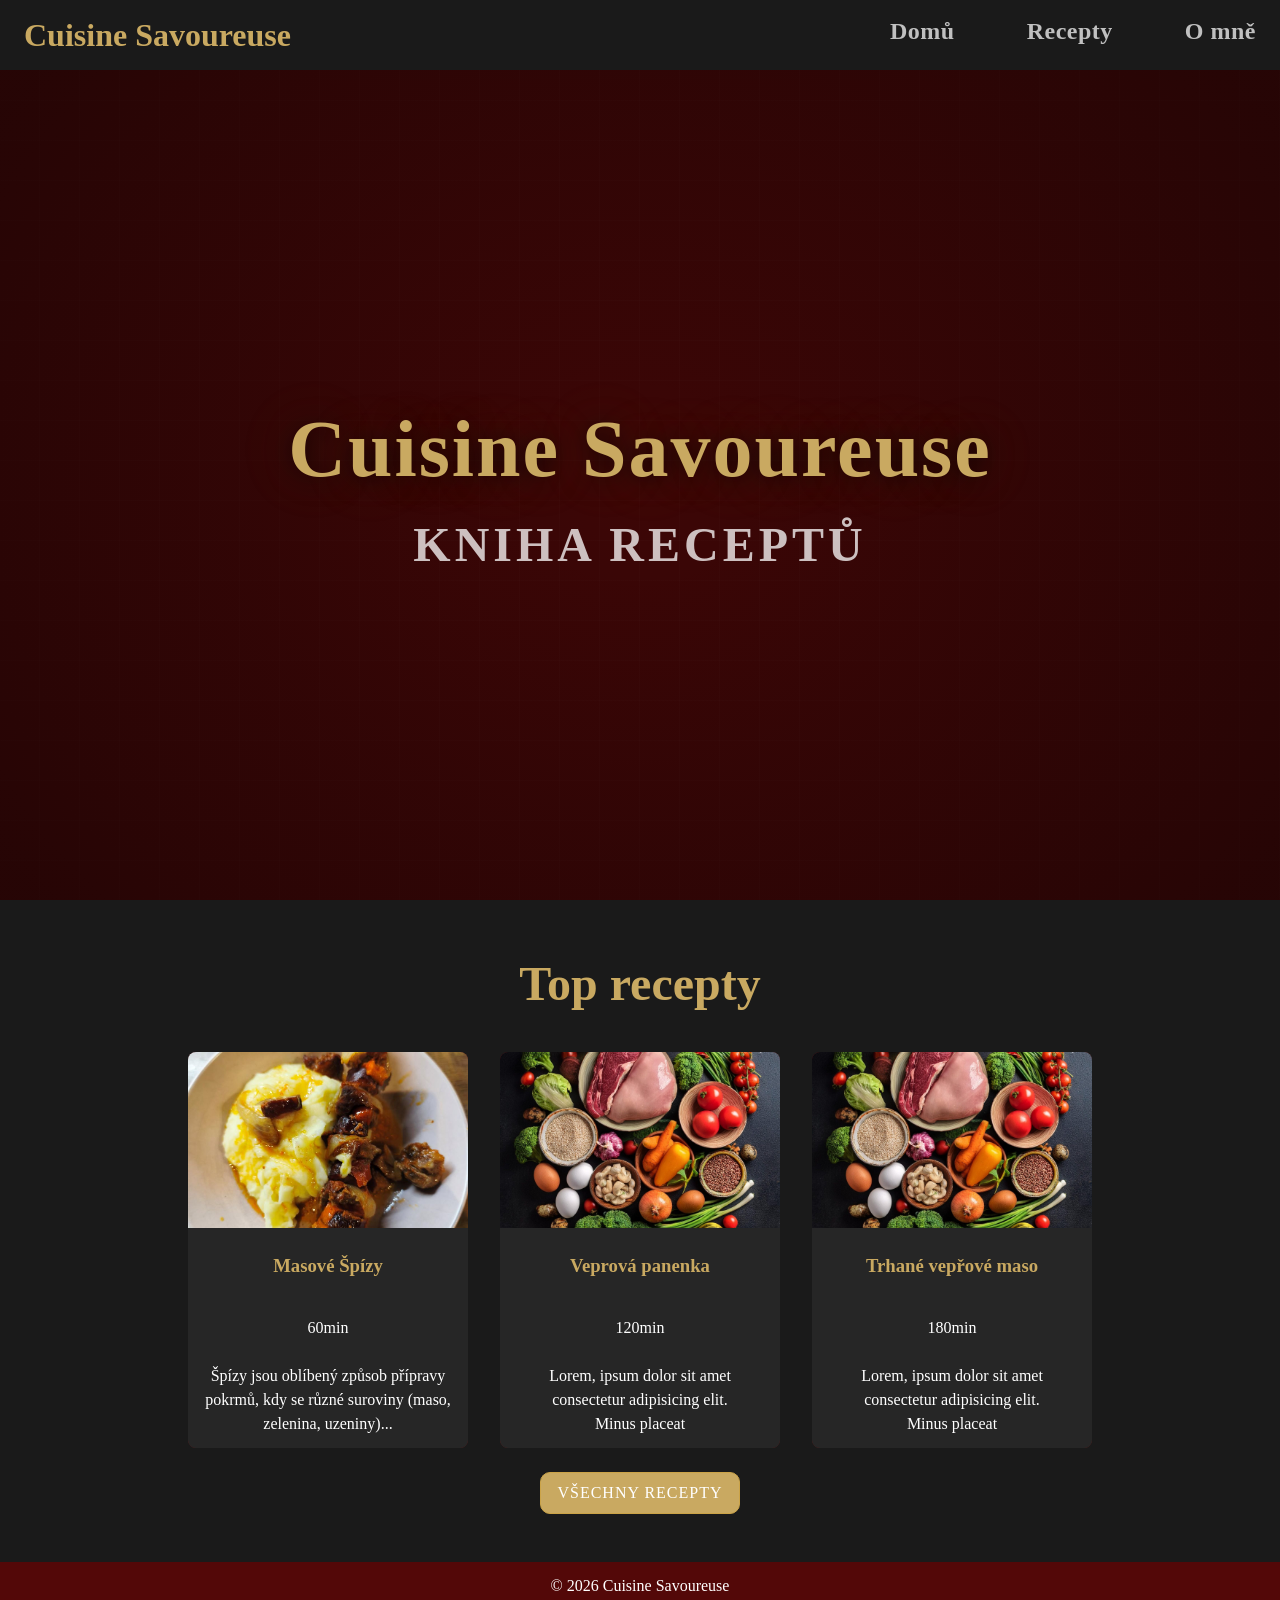
<file: index.html>
<!DOCTYPE html>
<html lang="en">

<head>
    <meta charset="UTF-8">
    <meta name="viewport" content="width=device-width, initial-scale=1.0">
    <link rel="stylesheet" href="css/style.css">
    <script src="https://ajax.googleapis.com/ajax/libs/jquery/3.7.1/jquery.min.js"></script>
    <title>Cuisine Savoureuse - domů</title>
</head>

<body>
    <div class="main-conatiner">


        <nav class="navbar">
            <div class="container">
                <a href="index.html">
                    <p>Cuisine Savoureuse</p>
                </a>

                <div class="nav-links">
                    <a href="index.html">Domů</a>
                    <a href="recepty.html">Recepty</a>
                    <a href="omne.html">O mně</a>
                </div>
            </div>
        </nav>
        <article class="headers">
            <h1>Cuisine Savoureuse</h1>
            <h2>Kniha receptů</h2>
        </article>
        <main class="recepty">
            <div class="container">
                <h2>Top recepty</h2>
                <div class="recept-grid">
                    <a href="recepty/spizy.html" class="recept-link">
                        <div class="recept">
                            <div class="recept-image">
                                <img src="obrazky/spiz.jpg" alt="">
                            </div>
                            <section class="recept-info">
                                <h3>Masové Špízy</h3>
                                <p>60min</p>
                                <p>Špízy jsou oblíbený způsob přípravy pokrmů, kdy se různé suroviny (maso, zelenina, uzeniny)...</p>
                            </section>  
                        </div>
                    </a>
                    <a href="recepty/recept.html" class="recept-link">
                        <div class="recept">
                            <div class="recept-image">
                                <img src="obrazky/image.png" alt="">
                            </div>
                            <div class="recept-info">
                                <h3>Veprová panenka</h3>
                                <p>120min</p>
                                <p>Lorem, ipsum dolor sit amet consectetur adipisicing elit. Minus placeat</p>
                            </div>
                        </div>
                    </a>
                    <a href="recepty/recept.html" class="recept-link">
                        <div class="recept">
                            <div class="recept-image">
                                <img src="obrazky/image.png" alt="">
                            </div>
                            <div class="recept-info">
                                <h3>Trhané vepřové maso</h3>
                                <p>180min</p>
                                <p>Lorem, ipsum dolor sit amet consectetur adipisicing elit. Minus placeat</p>
                            </div>
                        </div>
                    </a>
                </div>
                <div class="button">
                    <a href="recepty.html" class="recept-button">Všechny recepty</a>
                </div>
            </div>

        </main>
        <footer>
            <p>&#169; 2026 Cuisine Savoureuse</p>
        </footer>
    </div>
    <script src="js/script.js"></script>
</body>

</html>
</file>
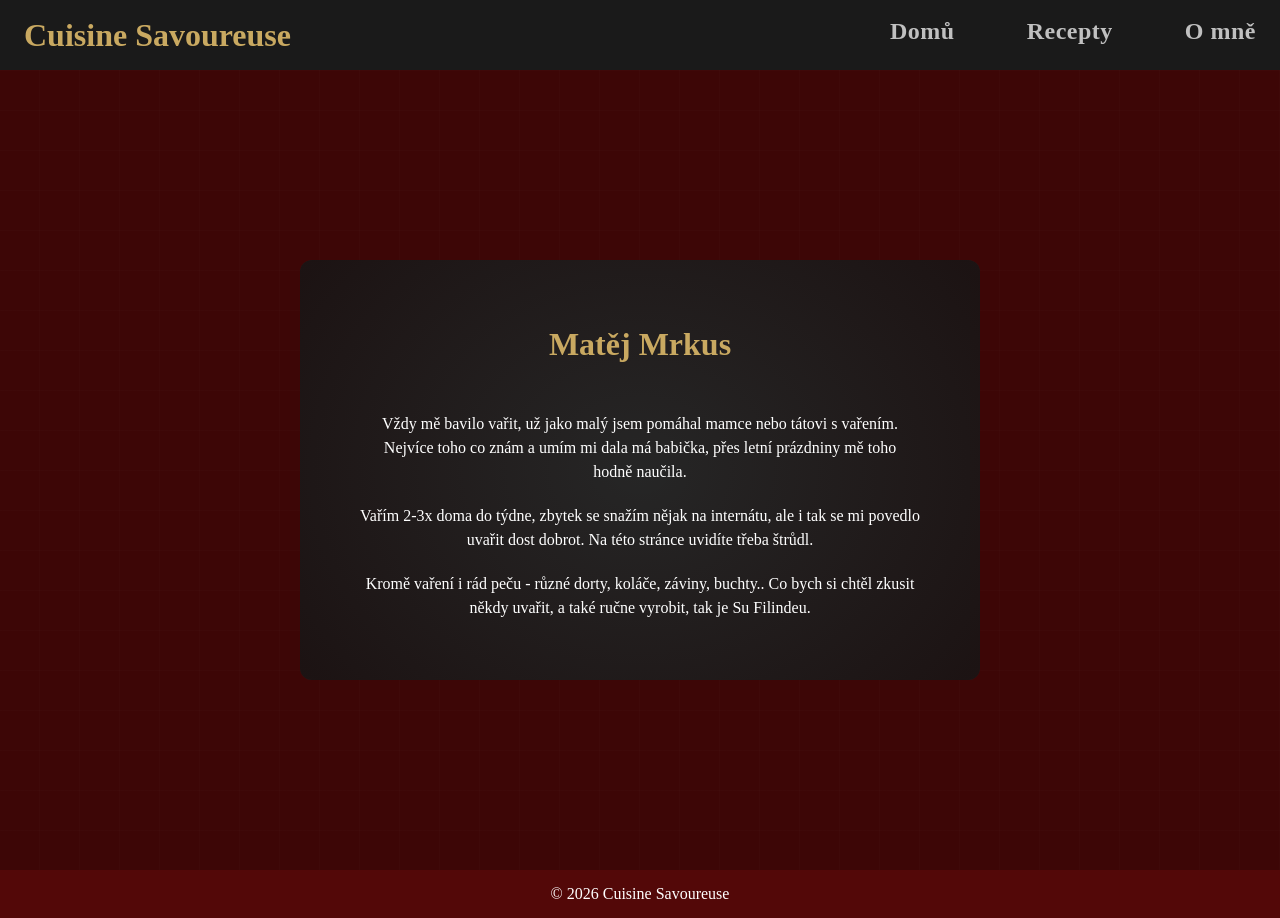
<file: omne.html>
<!DOCTYPE html>
<html lang="en">

<head>
    <meta charset="UTF-8">
    <meta name="viewport" content="width=device-width, initial-scale=1.0">
    <link rel="stylesheet" href="css/style.css">
    <script src="https://ajax.googleapis.com/ajax/libs/jquery/3.7.1/jquery.min.js"></script>
    <title>Cuisine Savoureuse - o mně</title>
</head>

<body>
    <nav class="navbar">
        <div class="container">
        <a href="index.html"><p>Cuisine Savoureuse</p></a>
        <div class="nav-links">
            <a href="index.html">Domů</a>
            <a href="recepty.html">Recepty</a>
            <a href="omne.html">O mně</a>
        </div>
        </div>
    </nav>
    <main class="omne">
        <div class="omne-karta">
            <h1>Matěj Mrkus</h1>
            <div class="text">
                <p>Vždy mě bavilo vařit, už jako malý jsem pomáhal mamce nebo tátovi s vařením. Nejvíce toho co znám a umím mi dala má babička, přes letní prázdniny mě toho hodně naučila.</p>
                <p>Vařím 2-3x doma do týdne, zbytek se snažím nějak na internátu, ale i tak se mi povedlo uvařit dost dobrot. Na této stránce uvidíte třeba štrůdl. </p>
                <p>Kromě vaření i rád peču - různé dorty, koláče, záviny, buchty.. Co bych si chtěl zkusit někdy uvařit, a také ručne vyrobit, tak je Su Filindeu.</p>
            </div>
        </div>
    </main>
    <footer>
        <p>&#169; 2026 Cuisine Savoureuse</p>
    </footer>
    <script src="js/script.js"></script>
</body>

</html>
</file>
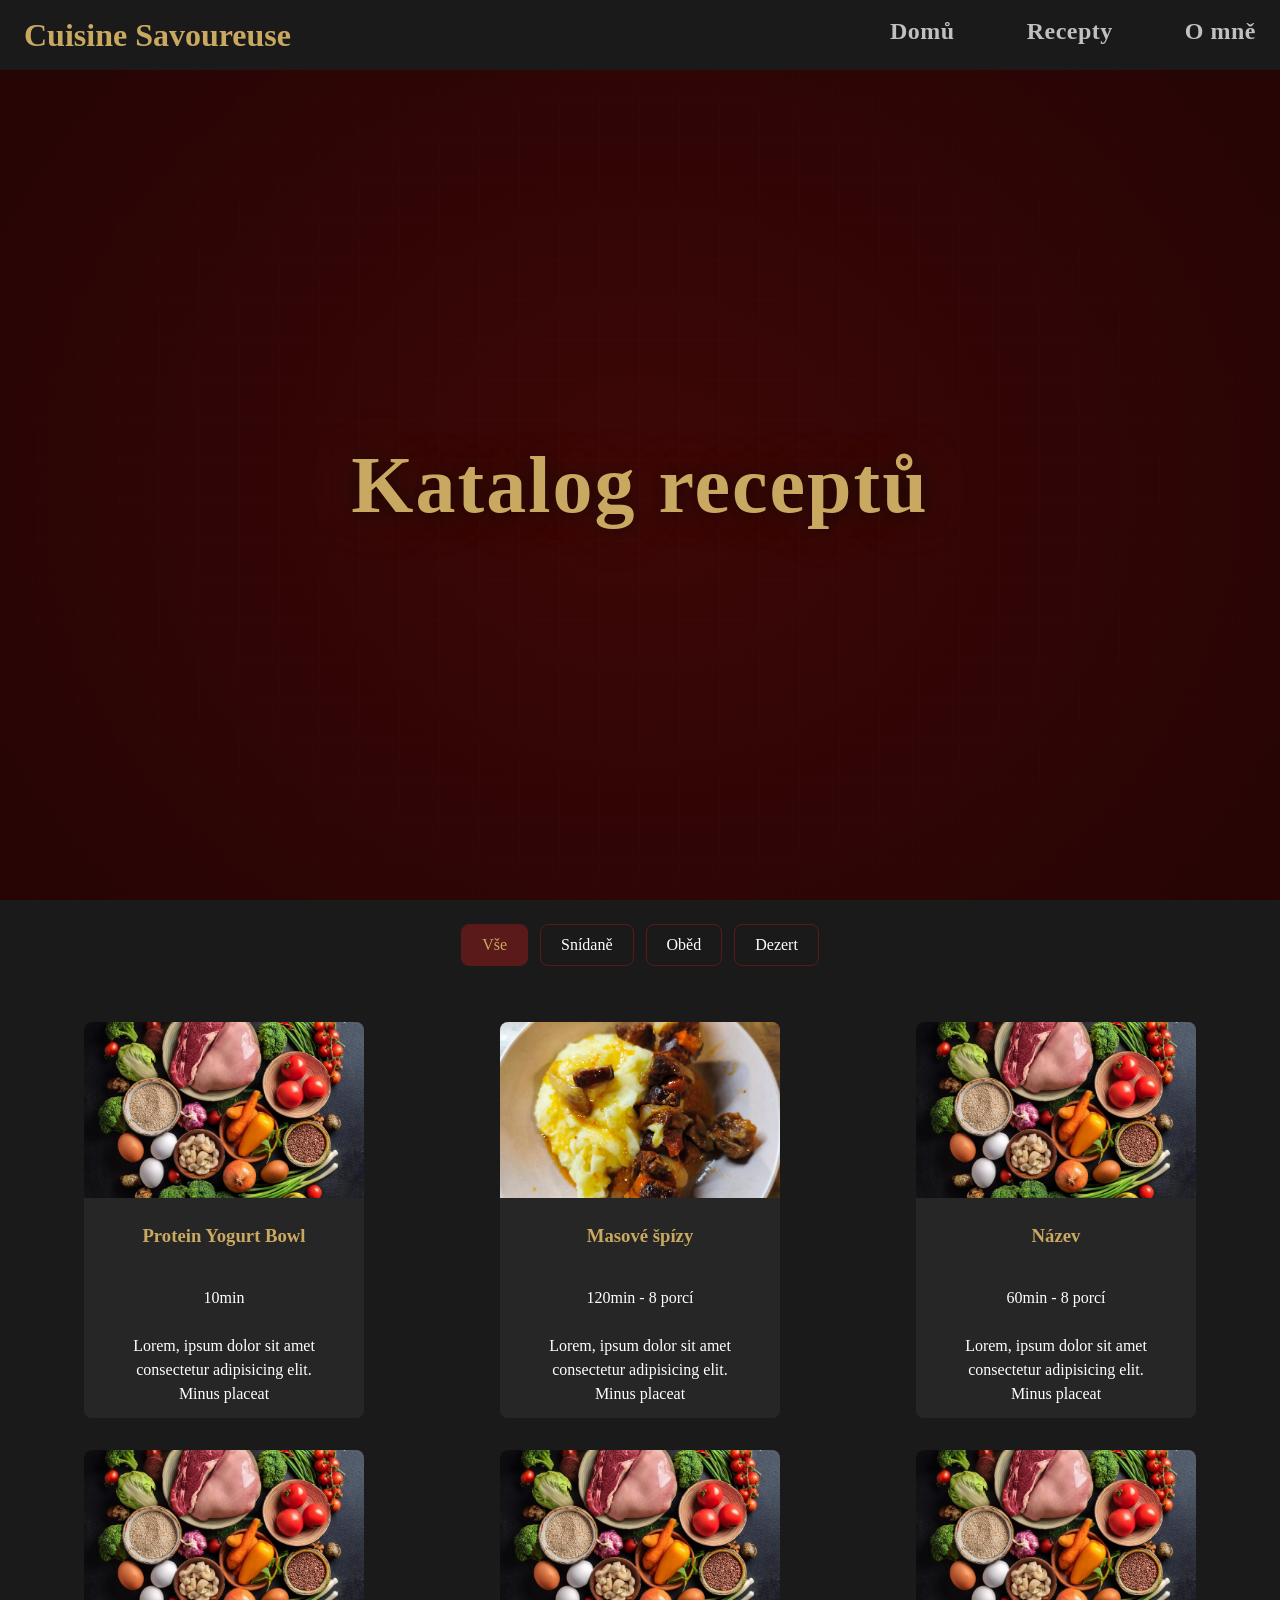
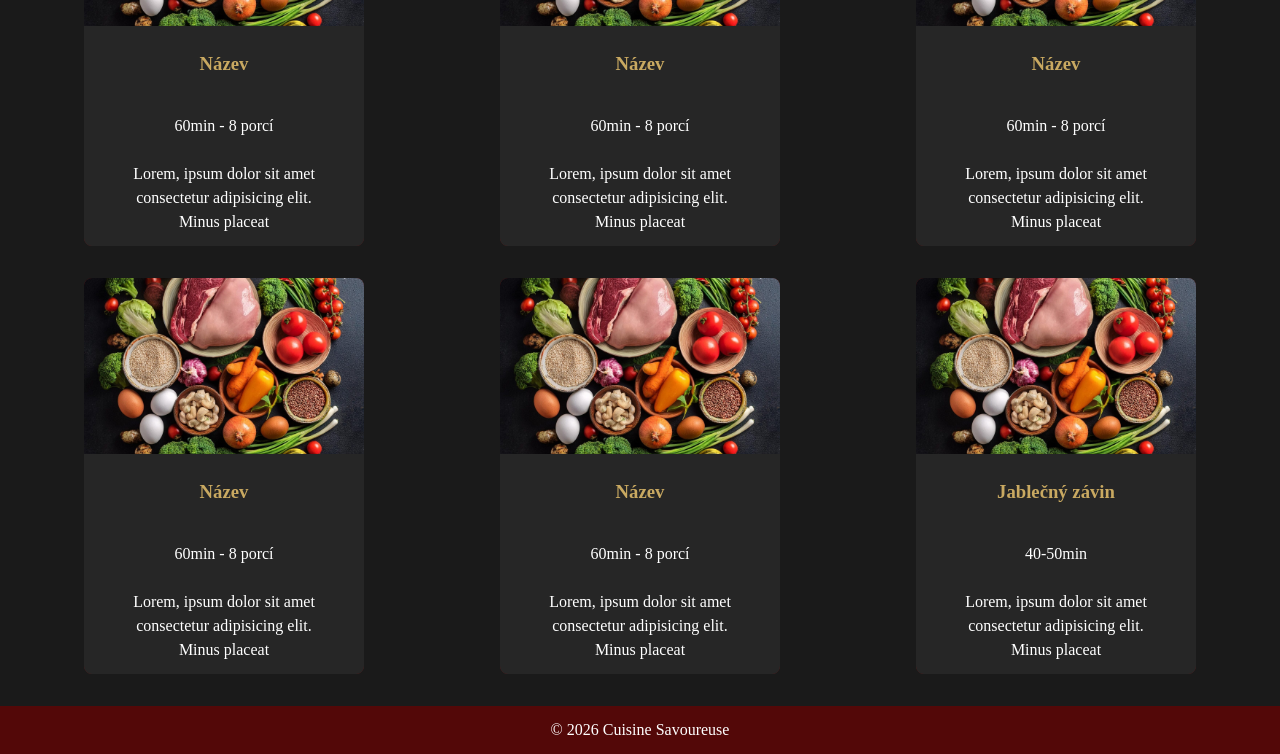
<file: recepty.html>
<!DOCTYPE html>
<html lang="en">

<head>
    <meta charset="UTF-8">
    <meta name="viewport" content="width=device-width, initial-scale=1.0">
    <link rel="stylesheet" href="css/style.css">
    <script src="https://ajax.googleapis.com/ajax/libs/jquery/3.7.1/jquery.min.js"></script>
    <title>Cuisine Savoureuse - recepty</title>
</head>

<body>
    <nav class="navbar">
        <div class="container">
            <a href="index.html">
                <p>Cuisine Savoureuse</p>
            </a>
            <div class="nav-links">
                <a href="index.html">Domů</a>
                <a href="recepty.html">Recepty</a>
                <a href="omne.html">O mně</a>
            </div>
        </div>
    </nav>
    <article class="headers">
        <h1>Katalog receptů</h1>
    </article>
    <section class="kategorie-btns">
        <button class="kat-btn active" data-kategorie="vse">Vše</button>
        <button class="kat-btn" data-kategorie="snidane">Snídaně</button>
        <button class="kat-btn" data-kategorie="obed">Oběd</button>
        <button class="kat-btn" data-kategorie="dezert">Dezert</button>
    </section>
    <main class="katalog">
        <div class="katalog-grid">
            <a href="recepty/recept.html" class="recept-link" data-kategorie="snidane">
                <div class="recept">
                    <div class="recept-image">
                        <img src="obrazky/image.png" alt="">
                    </div>
                    <section class="recept-info">
                        <h3>Protein Yogurt Bowl</h3>
                        <p>10min</p>
                        <p>Lorem, ipsum dolor sit amet consectetur adipisicing elit. Minus placeat</p>
                    </section>
                </div>
            </a>
            <a href="recepty/spizy.html" class="recept-link" data-kategorie="obed">
                <div class="recept">
                    <div class="recept-image">
                        <img src="obrazky/spiz.jpg" alt="">
                    </div>
                    <section class="recept-info">
                        <h3>Masové špízy</h3>
                        <p>120min - 8 porcí</p>
                        <p>Lorem, ipsum dolor sit amet consectetur adipisicing elit. Minus placeat</p>
                    </section>
                </div>
            </a>
            <a href="recepty/recept.html" class="recept-link" data-kategorie="obed">
                <div class="recept">
                    <div class="recept-image">
                        <img src="obrazky/image.png" alt="">
                    </div>
                    <section class="recept-info">
                        <h3>Název</h3>
                        <p>60min - 8 porcí</p>
                        <p>Lorem, ipsum dolor sit amet consectetur adipisicing elit. Minus placeat</p>
                    </section>
                </div>
            </a>
            <a href="recepty/recept.html" class="recept-link" data-kategorie="obed">
                <div class="recept">
                    <div class="recept-image">
                        <img src="obrazky/image.png" alt="">
                    </div>
                    <section class="recept-info">
                        <h3>Název</h3>
                        <p>60min - 8 porcí</p>
                        <p>Lorem, ipsum dolor sit amet consectetur adipisicing elit. Minus placeat</p>
                    </section>
                </div>
            </a>
            <a href="recepty/recept.html" class="recept-link" data-kategorie="obed">
                <div class="recept">
                    <div class="recept-image">
                        <img src="obrazky/image.png" alt="">
                    </div>
                    <section class="recept-info">
                        <h3>Název</h3>
                        <p>60min - 8 porcí</p>
                        <p>Lorem, ipsum dolor sit amet consectetur adipisicing elit. Minus placeat</p>
                    </section>
                </div>
            </a>
            <a href="recepty/recept.html" class="recept-link" data-kategorie="obed">
                <div class="recept">
                    <div class="recept-image">
                        <img src="obrazky/image.png" alt="">
                    </div>
                    <section class="recept-info">
                        <h3>Název</h3>
                        <p>60min - 8 porcí</p>
                        <p>Lorem, ipsum dolor sit amet consectetur adipisicing elit. Minus placeat</p>
                    </section>
                </div>
            </a>
            <a href="recepty/recept.html" class="recept-link" data-kategorie="obed">
                <div class="recept">
                    <div class="recept-image">
                        <img src="obrazky/image.png" alt="">
                    </div>
                    <section class="recept-info">
                        <h3>Název</h3>
                        <p>60min - 8 porcí</p>
                        <p>Lorem, ipsum dolor sit amet consectetur adipisicing elit. Minus placeat</p>
                    </section>
                </div>
            </a>
            <a href="recepty/recept.html" class="recept-link" data-kategorie="dezert">
                <div class="recept">
                    <div class="recept-image">
                        <img src="obrazky/image.png" alt="">
                    </div>
                    <section class="recept-info">
                        <h3>Název</h3>
                        <p>60min - 8 porcí</p>
                        <p>Lorem, ipsum dolor sit amet consectetur adipisicing elit. Minus placeat</p>
                    </section>
                </div>
            </a>
            <a href="recepty/recept.html" class="recept-link", data-kategorie="dezert">
                <div class="recept">
                    <div class="recept-image">
                        <img src="obrazky/image.png" alt="">
                    </div>
                    <section class="recept-info">
                        <h3>Jablečný závin</h3>
                        <p>40-50min</p>
                        <p>Lorem, ipsum dolor sit amet consectetur adipisicing elit. Minus placeat</p>
                    </section>
                </div>
            </a>
        </div>
    </main>
    <footer>
        <p>&#169; 2026 Cuisine Savoureuse</p>
    </footer>
    <script src="js/script.js"></script>
</body>


</html>
</file>
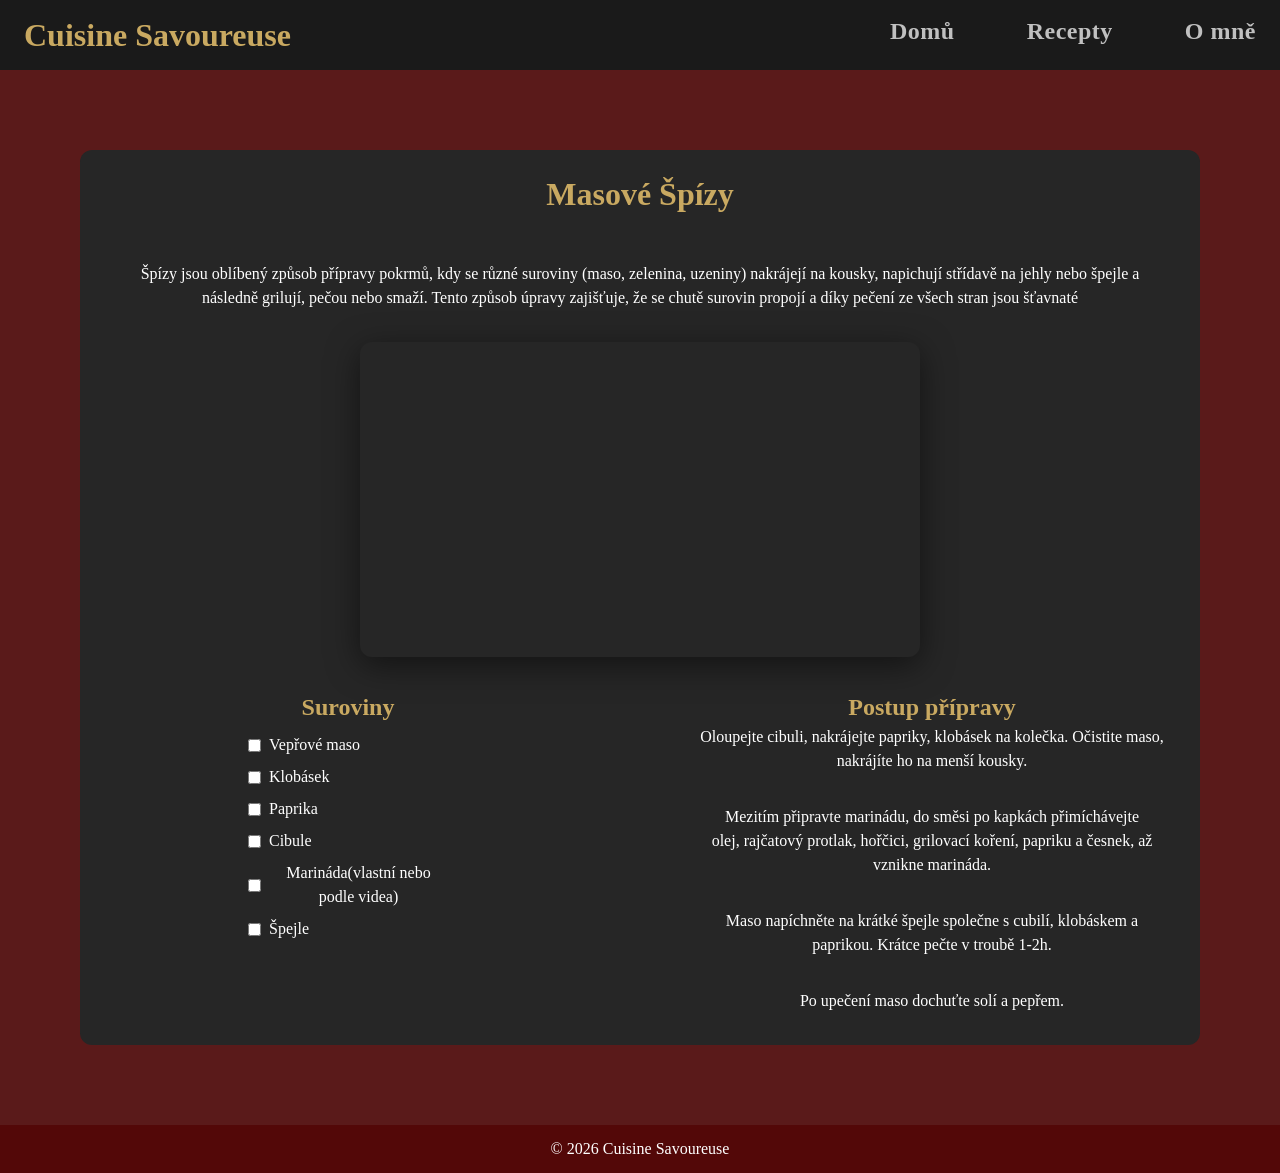
<file: recepty/spizy.html>
<!DOCTYPE html>
<html lang="en">

<head>
    <meta charset="UTF-8">
    <meta name="viewport" content="width=device-width, initial-scale=1.0">
    <link rel="stylesheet" href="../css/style.css">
    <title>Cuisine Savoureuse - Home</title>
</head>

<body>
    <nav class="navbar">
        <div class="container">
            <a href="index.html">
                <p>Cuisine Savoureuse</p>
            </a>
            <div class="nav-links">
                <a href="../index.html">Domů</a>
                <a href="../recepty.html">Recepty</a>
                <a href="../omne.html">O mně</a>
            </div>
        </div>
    </nav>
    <main class="jidlo">
        <div class="jidlo-karta">
            <h1>Masové Špízy</h1>
            <div class="jidlo-text">
                <p>Špízy jsou oblíbený způsob přípravy pokrmů, kdy se různé suroviny (maso, zelenina, uzeniny) nakrájejí
                    na kousky, napichují střídavě na jehly nebo špejle a následně grilují, pečou nebo smaží. Tento
                    způsob úpravy zajišťuje, že se chutě surovin propojí a díky pečení ze všech stran jsou šťavnaté</p>
            </div>
            <section class="jidlo-image">
                <iframe width="560" height="315" src="https://www.youtube.com/embed/qiDK7ewy3y8">
                </iframe>
            </section>
            <div class="jidlo-recept">
                <div class="suroviny">
                    <h2>Suroviny</h2>
                    <label><input type="checkbox">Vepřové maso</label>
                    <label><input type="checkbox">Klobásek</label>
                    <label><input type="checkbox">Paprika</label>
                    <label><input type="checkbox">Cibule</label>
                    <label><input type="checkbox">Marináda(vlastní nebo podle videa)</label>
                    <label><input type="checkbox">Špejle</label>
                </div>
                <div class="postup">
                    <h2>Postup přípravy</h2>
                    <p>Oloupejte cibuli, nakrájejte papriky, klobásek na kolečka. Očistite maso, nakrájíte ho na menší
                        kousky.
                    </p>
                    <p>Mezitím připravte marinádu, do směsi po kapkách přimíchávejte olej, rajčatový protlak, hořčici,
                        grilovací koření, papriku a česnek, až vznikne marináda.
                    </p>
                    <p>
                        Maso napíchněte na krátké špejle společne s cubilí, klobáskem a paprikou. Krátce pečte v troubě
                        1-2h.</p>
                    <p> Po upečení maso dochuťte solí a pepřem.</p>
                </div>
            </div>
    </main>
    <footer>
        <p>&#169; 2026 Cuisine Savoureuse</p>
    </footer>
</body>

</html>
</file>
<file: css/style.css>
*,
*::before,
*::after {
    box-sizing: border-box;
}

* {
    margin: 0;
}

@media (prefers-reduced-motion: no-preference) {
    html {
        interpolate-size: allow-keywords;
    }
}

body {
    line-height: 1.5;
    -webkit-font-smoothing: antialiased;
}

img,
picture,
video,
canvas,
svg {
    display: block;
    max-width: 100%;
}

input,
button,
textarea,
select {
    font: inherit;
}

p,
h1,
h2,
h3,
h4,
h5,
h6 {
    overflow-wrap: break-word;
}

p {
    text-wrap: pretty;
}

h1,
h2,
h3,
h4,
h5,
h6 {
    text-wrap: balance;
}

body {
    min-height: 100vh;
    font-family: Georgia, serif;
}

nav {
    background-color: #1A1A1A;
    padding: 0;
}

.navbar .container {
    display: flex;
    align-items: center;
    justify-content: space-between;
    min-height: 70px;
    padding: 0 1.5rem;
}

nav p {
    color: #C9A961;
    font-size: 2em;
    font-weight: bold;

}

nav p:link,
nav p:visited {
    text-decoration: none;
}

nav a {
    text-decoration: none;
}

.nav-links a:link,
.nav-links a:visited {
    color: #c0c0c0;
    text-decoration: none;
    padding-bottom: 6px;
    border-bottom: 2px solid transparent;
    transition: all 0.2s ease;
    letter-spacing: 0.5px;
}

.nav-links a:hover {
    color: white;
    border-bottom-color: #b40000;
}

.nav-links {
    font-size: 24px;
    font-weight: bold;
    display: flex;
    gap: 3em;
}

.headers {
    position: relative;
    background-color: #3D0606;
    background-image:
        repeating-linear-gradient(0deg, transparent, transparent 39px, rgba(255, 255, 255, 0.025) 40px),
        repeating-linear-gradient(90deg, transparent, transparent 39px, rgba(255, 255, 255, 0.025) 40px);
    min-height: calc(100vh - 70px);
    display: flex;
    flex-direction: column;
    align-items: center;
    justify-content: center;
    padding: 2rem;
    overflow: hidden;
}

.headers::before {
    content: '';
    position: absolute;
    inset: 0;
    background: radial-gradient(ellipse 60% 80% at 50% 50%, transparent 0%, rgba(20, 4, 4, 0.55) 100%);
    z-index: 0;
}

.headers h1,
.headers h2 {
    position: relative;
    z-index: 1;
}

.headers h1 {
    color: #C9A961;
    font-size: 5rem;
    font-family: Georgia, serif;
    letter-spacing: 2px;
    text-shadow: 0 2px 24px rgba(0, 0, 0, 0.7), 0 0 60px rgba(201, 169, 97, 0.2);
}


.headers h2 {
    color: rgba(255, 255, 255, 0.75);
    font-size: 3rem;
    letter-spacing: 4px;
    text-transform: uppercase;
}

.recepty .container {
    display: flex;
    flex-direction: column;
    align-items: center;
}

.recepty {
    background-color: #1A1A1A;
    display: flex;
    flex-direction: column;
    align-items: center;
    padding: 3rem 1.5rem;
    gap: 2rem;
}

.recepty h2 {
    color: #C9A961;
    font-size: 3rem;
    padding-bottom: 2rem;
}

.kategorie-btns {
    background-color: #1A1A1A;
    display: flex;
    gap: 0.75rem;
    flex-wrap: wrap;
    justify-content: center;
    padding: 1.5rem;
}

.jidlo-image iframe {
    border-radius: 12px;
    border: none;
    box-shadow: 0 8px 32px rgba(0, 0, 0, 0.5);
}


.kat-btn {
    background: transparent;
    border: 1px solid #5A1A1A;
    border-radius: 8px;
    padding: 0.5rem 1.25rem;
    color: white;
    font-size: 1rem;
    cursor: pointer;
    transition: all 0.2s ease;
}

.kat-btn:hover {
    background-color: #5A1A1A;
    color: #C9A961;
}

.kat-btn.active {
    background-color: #5A1A1A;
    color: #C9A961;
}

.recept-link.hidden {
    display: none;
}

.recept-grid {
    display: flex;
    gap: 2rem;
    flex-wrap: wrap;
    justify-content: center;
}

.recept {
    background-color: #5A1A1A;
    width: 17.5rem;
    border-radius: 8px;
    display: flex;
    flex-direction: column;
    overflow: hidden;
}

.recept-info {
    display: flex;
    flex-direction: column;
    align-items: center;
    background-color: #262626;
    flex: 1;
}


.recept-image {
    display: flex;
    align-items: center;
    justify-content: center;
    height: 11rem;
}

.recept-info h3 {
    color: #C9A961;
    margin: 1.5rem;
}

.recept-info p {
    color: white;
    text-align: center;
    margin: 0.75rem;
}

.recept-button {
    background-color: #C9A961;
    border: 1px solid transparent;
    text-align: center;
    text-decoration: none;
    font-size: 1rem;
    cursor: pointer;
    border-radius: 10px;
    padding: 0.5rem 1rem;
    border-color: #CBA347;
    color: white;
    text-transform: uppercase;
    letter-spacing: 1px;
}

.recept-button:hover {
    background-color: #1A1A1A;
    color: #C9A961;
}

.recept-button.active {
    background-color: #1A1A1A;
    color: #C9A961;
}

.recept-button:link,
.recept-button:visited {
    text-align: center;
    text-decoration: none;
}

.headers h1,
.headers h2,
.recept,
.omne-karta h1,
.text p {
    opacity: 0;
    transform: translateY(50px);
    transition: all 0.6s ease;
}

.headers h1.show,
.headers h2.show,
.recept.show,
.omne-karta h1.show,
.text p.show {
    opacity: 1;
    transform: translateY(0);
}

.button {
    display: flex;
    height: auto;
    width: auto;
    flex-direction: row;
    justify-content: flex-start;
    padding-top: 1.5rem;
}

.omne {
    min-height: calc(100vh - 100px);
    background-color: #3D0606;
    background-image:
        repeating-linear-gradient(0deg, transparent, transparent 39px, rgba(255, 255, 255, 0.025) 40px),
        repeating-linear-gradient(90deg, transparent, transparent 39px, rgba(255, 255, 255, 0.025) 40px);
    display: flex;
    align-items: center;
    justify-content: center;
    padding: 5rem;
    overflow: hidden;

}

.omne-karta {
    position: relative;
    background-color: #262626;
    border-radius: 12px;
    max-width: 680px;
    width: 100%;
    padding: 2.5rem;
    text-align: center;
}

.omne-karta::before {
    content: '';
    position: absolute;
    inset: 0;
    background: radial-gradient(ellipse 60% 80% at 50% 50%, transparent 0%, rgba(20, 4, 4, 0.55) 100%);
    z-index: 0;
    border-radius: 12px;

}

.omne-karta h1 {
    color: #C9A961;
    margin: 20px;
}

.omne-karta p {
    color: white;
    margin: 0 20px 20px 20px;
}

.jidlo {
    min-height: calc(100vh - 100px);
    background-color: #5A1A1A;
    display: flex;
    justify-content: center;
    padding: 5rem;
}

.jidlo-karta {
    text-align: center;
    background-color: #262626;
    border-radius: 12px;
}

.jidlo-karta h1 {
    color: #C9A961;
    margin: 20px;
}

.jidlo-karta p {
    color: white;
    margin: 0 2rem 2rem 2rem;
}

.jidlo-text {
    display: flex;
    justify-content: center;
    align-items: center;
    padding-top: 1.5rem;
    margin: 0;
}

.jidlo-image {
    display: flex;
    justify-content: center;
    margin-bottom: 2rem;
}

.jidlo-image img {
    border-radius: 12px;

}

.jidlo-karta h2 {
    color: #C9A961;
}

.jidlo-recept h2 {
    display: flex;
    justify-content: center;
    gap: 16rem;
}

.jidlo-recept {
    display: grid;
    justify-content: center;
    grid-template-columns: repeat(2, 1fr);
    gap: 3rem;
    align-items: start;
}

.suroviny {
    display: flex;
    flex-direction: column;
    justify-content: center;
    align-items: center;
    gap: 0.5rem;
}

.suroviny label {
    display: flex;
    align-items: center;
    gap: 0.5rem;
    cursor: pointer;
    color: white;
    width: 200px;
}

.postup {
    display: flex;
    flex-direction: column;
    align-items: center;
}

.postup p {
    text-align: center;

}

.text {
    display: flex;
    align-items: center;
    justify-content: center;
    flex-direction: column;
    padding-top: 1.5rem;
}

.katalog-grid {
    background-color: #1A1A1A;
    min-height: 40rem;
    display: grid;
    grid-template-columns: repeat(3, 1fr);
    gap: 2rem;
    padding: 2rem;
    place-items: center;
}

.recept-link:link,
.recept-link:visited {
    text-decoration: none;
}

footer {
    background-color: #530808;
    min-height: 3rem;
    display: flex;
    justify-content: center;
    align-items: center;
}

footer p {
    color: white;
}

@media (max-width: 1200px) {

    .headers h1 {
        font-size: 3.5rem;
    }

    .headers h2 {
        font-size: 2.2rem;
    }

    .recept-grid {
        grid-template-columns: repeat(2, 1fr);
    }

    .katalog-grid {
        grid-template-columns: repeat(2, 1fr);
    }
}

@media (max-width: 700px) {
    .navbar .container {
        flex-direction: column;
        gap: 0.5rem;
        padding: 1rem;
    }

    .nav-links {
        font-size: 1rem;
        gap: 1rem;
    }

    .headers {
        padding: 2rem 1rem;
        min-height: auto;
    }

    .headers h1 {
        font-size: 2.2rem;
        text-align: center;
    }

    .headers h2 {
        font-size: 1.4rem;
        text-align: center;
    }

    .recepty {
        padding: 2rem 1rem;
    }

    .recepty h2 {
        font-size: 2rem;
    }

    .recept-grid {
        grid-template-columns: 1fr;
    }

    .recept {
        max-width: 20rem;
        width: 100%;
    }

    .katalog-grid {
        grid-template-columns: 1fr;
        padding: 1rem;
    }

    .jidlo {
        padding: 2rem 1rem;
    }

    .jidlo-recept {
        grid-template-columns: 1fr;
    }

    .jidlo-karta {
        padding: 1rem;
    }

    .jidlo-image iframe {
        width: 100%;
        height: auto;
        aspect-ratio: 16 / 9;
    }

    .suroviny {
        align-items: center;
    }

    .omne {
        padding: 2rem 1rem;
    }

    .text {
        flex-direction: column;
        gap: 1rem;
    }

    footer {
        text-align: center;
        padding: 0.5rem;
    }

}
</file>
